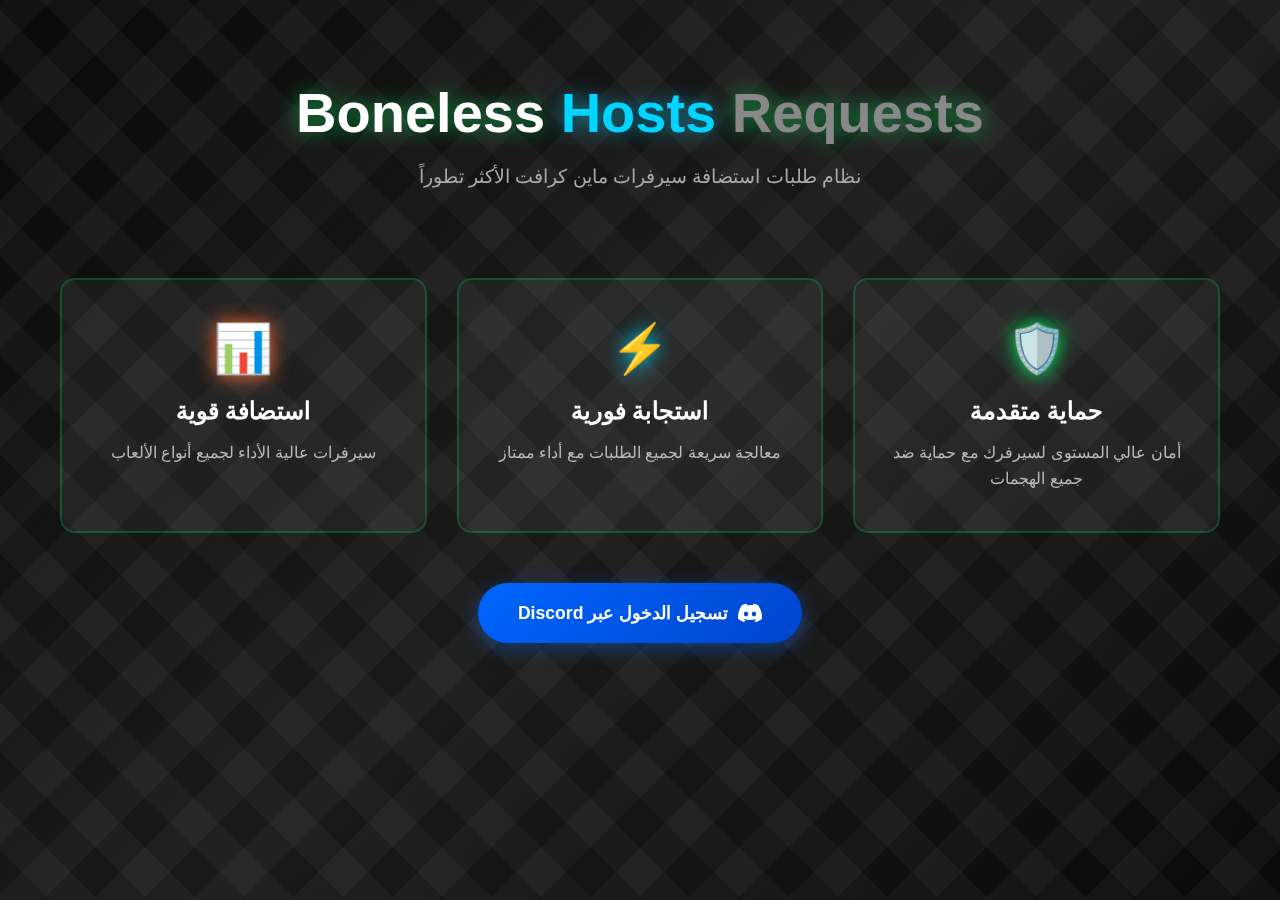
<file: formatted.html>
<!DOCTYPE html>
<html lang="ar" dir="rtl">
   <head>
      <meta charset="UTF-8" />
      <meta name="viewport" content="width=device-width, initial-scale=1" />
      <title>Boneless Hosts - استضافة سيرفرات احترافية</title>
      <style>
         * {
         margin: 0;
         padding: 0;
         box-sizing: border-box;
         }
         body {
         font-family: 'Segoe UI', Tahoma, Geneva, Verdana, sans-serif;
         background: #000000;
         color: white;
         overflow-x: hidden;
         }
         .background {
         position: fixed;
         top: 0;
         left: 0;
         width: 100%;
         height: 100%;
         background: linear-gradient(135deg, #0a0a0a 0%, #1a1a1a 50%, #0a0a0a 100%);
         z-index: -2;
         }
         .pattern {
         position: fixed;
         top: 0;
         left: 0;
         width: 100%;
         height: 100%;
         background-image: 
         repeating-linear-gradient(45deg, transparent, transparent 35px, rgba(255,255,255,0.03) 35px, rgba(255,255,255,0.03) 70px),
         repeating-linear-gradient(-45deg, transparent, transparent 35px, rgba(255,255,255,0.03) 35px, rgba(255,255,255,0.03) 70px);
         z-index: -1;
         animation: patternMove 20s linear infinite;
         }
         @keyframes patternMove {
         0% { transform: translate(0, 0); }
         100% { transform: translate(70px, 70px); }
         }
         .container {
         max-width: 1200px;
         margin: 0 auto;
         padding: 20px;
         }
         header {
         text-align: center;
         padding: 60px 20px 40px;
         }
         h1 {
         font-size: 3.5em;
         margin-bottom: 20px;
         text-shadow: 0 0 20px rgba(0,255,100,0.5);
         }
         h1 .highlight {
         color: #00d4ff;
         text-shadow: 0 0 20px rgba(0,212,255,0.6);
         }
         .subtitle {
         font-size: 1.2em;
         color: #aaa;
         margin-bottom: 50px;
         }
         .features {
         display: grid;
         grid-template-columns: repeat(auto-fit, minmax(280px, 1fr));
         gap: 30px;
         margin-bottom: 50px;
         }
         .feature-card {
         background: rgba(255,255,255,0.05);
         border: 2px solid rgba(0,255,100,0.2);
         border-radius: 15px;
         padding: 40px 30px;
         text-align: center;
         transition: all 0.3s ease;
         position: relative;
         overflow: hidden;
         }
         .feature-card::before {
         content: '';
         position: absolute;
         top: -50%;
         left: -50%;
         width: 200%;
         height: 200%;
         background: radial-gradient(circle, rgba(0,255,100,0.1) 0%, transparent 70%);
         opacity: 0;
         transition: opacity 0.3s ease;
         }
         .feature-card:hover::before {
         opacity: 1;
         }
         .feature-card:hover {
         transform: translateY(-10px);
         border-color: rgba(0,255,100,0.5);
         box-shadow: 0 10px 40px rgba(0,255,100,0.3);
         }
         .feature-icon {
         font-size: 3em;
         margin-bottom: 20px;
         filter: drop-shadow(0 0 10px currentColor);
         }
         .feature-card:nth-child(1) .feature-icon { color: #00ff64; }
         .feature-card:nth-child(2) .feature-icon { color: #00d4ff; }
         .feature-card:nth-child(3) .feature-icon { color: #ff6b35; }
         .feature-title {
         font-size: 1.5em;
         margin-bottom: 15px;
         font-weight: bold;
         }
         .feature-desc {
         color: #bbb;
         line-height: 1.6;
         }
         .cta-button {
         display: inline-flex;
         align-items: center;
         gap: 10px;
         background: linear-gradient(135deg, #0066ff 0%, #0044cc 100%);
         color: white;
         padding: 18px 40px;
         border: none;
         border-radius: 50px;
         font-size: 1.1em;
         font-weight: bold;
         cursor: pointer;
         transition: all 0.3s ease;
         text-decoration: none;
         box-shadow: 0 5px 20px rgba(0,102,255,0.4);
         }
         .cta-button:hover {
         transform: scale(1.05);
         box-shadow: 0 8px 30px rgba(0,102,255,0.6);
         }
         .discord-icon {
         width: 24px;
         height: 24px;
         }
         @media (max-width: 768px) {
         h1 {
         font-size: 2.5em;
         }
         .features {
         grid-template-columns: 1fr;
         }
         .cta-button {
         padding: 15px 30px;
         font-size: 1em;
         }
         }
      </style>
   </head>
   <body>
      <div class="background"></div>
      <div class="pattern"></div>
      <div class="container">
         <header>
            <h1>Boneless <span class="highlight">Hosts</span> <span style="color: #888;">Requests</span></h1>
            <p class="subtitle">نظام طلبات استضافة سيرفرات ماين كرافت الأكثر تطوراً</p>
         </header>
         <div class="features">
            <div class="feature-card">
               <div class="feature-icon">🛡️</div>
               <h3 class="feature-title">حماية متقدمة</h3>
               <p class="feature-desc">أمان عالي المستوى لسيرفرك مع حماية ضد جميع الهجمات</p>
            </div>
            <div class="feature-card">
               <div class="feature-icon">⚡</div>
               <h3 class="feature-title">استجابة فورية</h3>
               <p class="feature-desc">معالجة سريعة لجميع الطلبات مع أداء ممتاز</p>
            </div>
            <div class="feature-card">
               <div class="feature-icon">📊</div>
               <h3 class="feature-title">استضافة قوية</h3>
               <p class="feature-desc">سيرفرات عالية الأداء لجميع أنواع الألعاب</p>
            </div>
         </div>
         <div style="text-align: center; margin-top: 50px;">
            <a href="https://discord.gg/example" class="cta-button">
               <svg class="discord-icon" viewBox="0 0 24 24" fill="currentColor" xmlns="http://www.w3.org/2000/svg">
                  <path d="M20.317 4.37a19.791 19.791 0 0 0-4.885-1.515a.074.074 0 0 0-.079.037c-.21.375-.444.864-.608 1.25a18.27 18.27 0 0 0-5.487 0a12.64 12.64 0 0 0-.617-1.25a.077.077 0 0 0-.079-.037A19.736 19.736 0 0 0 3.677 4.37a.07.07 0 0 0-.032.027C.533 9.046-.32 13.58.099 18.057a.082.082 0 0 0 .031.057a19.9 19.9 0 0 0 5.993 3.03a.078.078 0 0 0 .084-.028a14.09 14.09 0 0 0 1.226-1.994a.076.076 0 0 0-.041-.106a13.107 13.107 0 0 1-1.872-.892a.077.077 0 0 1-.008-.128a10.2 10.2 0 0 0 .372-.292a.074.074 0 0 1 .077-.01c3.928 1.793 8.18 1.793 12.062 0a.074.074 0 0 1 .078.01c.12.098.246.198.373.292a.077.077 0 0 1-.006.127a12.299 12.299 0 0 1-1.873.892a.077.077 0 0 0-.041.107c.36.698.772 1.362 1.225 1.993a.076.076 0 0 0 .084.028a19.839 19.839 0 0 0 6.002-3.03a.077.077 0 0 0 .032-.054c.5-5.177-.838-9.674-3.549-13.66a.061.061 0 0 0-.031-.03zM8.02 15.33c-1.183 0-2.157-1.085-2.157-2.419c0-1.333.956-2.419 2.157-2.419c1.21 0 2.176 1.096 2.157 2.42c0 1.333-.956 2.418-2.157 2.418zm7.975 0c-1.183 0-2.157-1.085-2.157-2.419c0-1.333.955-2.419 2.157-2.419c1.21 0 2.176 1.096 2.157 2.42c0 1.333-.946 2.418-2.157 2.418z"/>
               </svg>
               تسجيل الدخول عبر Discord
            </a>
         </div>
      </div>
      <script>
         document.addEventListener('mousemove', (e) => {
             const pattern = document.querySelector('.pattern');
             const x = e.clientX / window.innerWidth;
             const y = e.clientY / window.innerHeight;
             pattern.style.transform = `translate(${x * 50}px, ${y * 50}px)`;
         });
         
         const cards = document.querySelectorAll('.feature-card');
         const observer = new IntersectionObserver((entries) => {
             entries.forEach(entry => {
                 if (entry.isIntersecting) {
                     entry.target.style.opacity = '1';
                     entry.target.style.transform = 'translateY(0)';
                 }
             });
         }, { threshold: 0.1 });
         
         cards.forEach(card => {
             card.style.opacity = '0';
             card.style.transform = 'translateY(30px)';
             card.style.transition = 'all 0.6s ease';
             observer.observe(card);
         });
      </script>
   </body>
</html>
</file>
